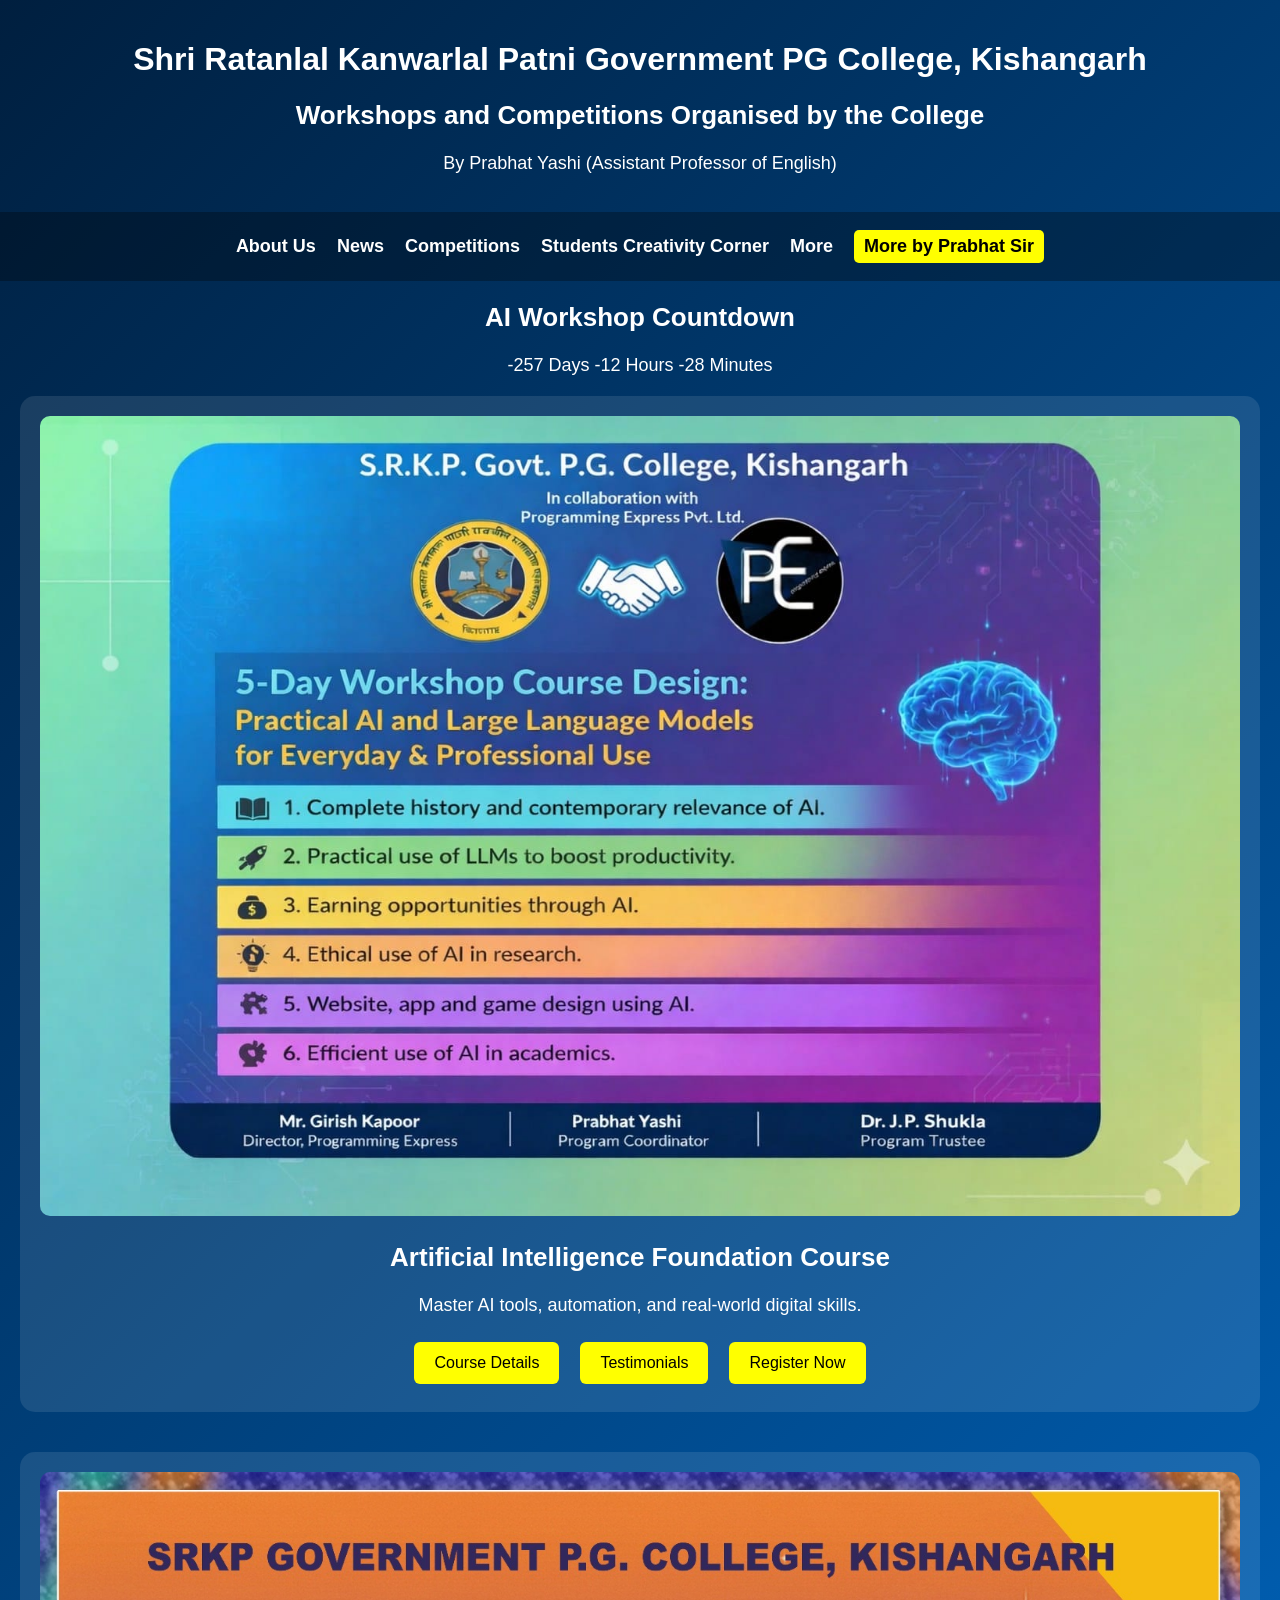
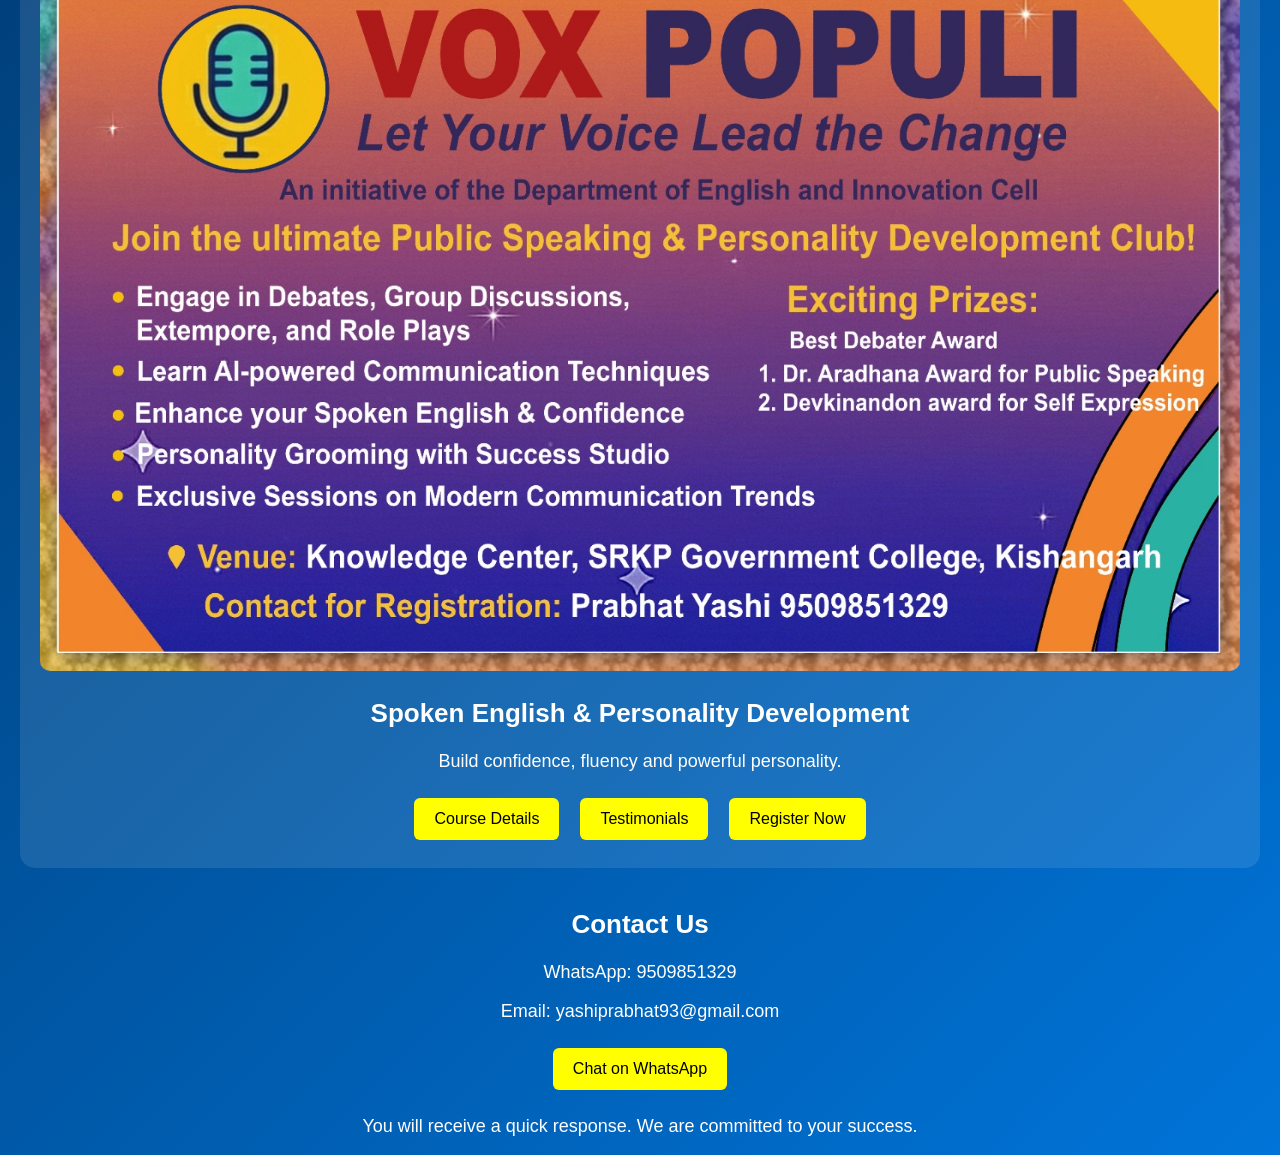
<file: index.html>
<!DOCTYPE html>
<html>
<head>
<meta name="viewport" content="width=device-width, initial-scale=1.0">
<title>SRKPG College</title>
<link rel="stylesheet" href="style.css">
</head>

<body>

<header>
<h1>
<a href="https://hte.rajasthan.gov.in/college/gckishangarh" style="color:white;text-decoration:none;">
Shri Ratanlal Kanwarlal Patni Government PG College, Kishangarh
</a>
</h1>
<h2>Workshops and Competitions Organised by the College</h2>
<p>By Prabhat Yashi (Assistant Professor of English)</p>
</header>

<nav>
<a href="about.html">About Us</a>
<a href="news.html">News</a>
<a href="competitions.html">Competitions</a>
<a href="creativity.html">Students Creativity Corner</a>
<a href="more.html">More</a>
<a class="special" href="https://www.prabhatyashi.com">More by Prabhat Sir</a>
</nav>

<h2>AI Workshop Countdown</h2>
<div id="countdown"></div>

<div class="workshops">

<div class="card">
<img src="aiworkshop.png" class="banner">
<h2>Artificial Intelligence Foundation Course</h2>
<p>Master AI tools, automation, and real-world digital skills.</p>

<a href="ai-details.html"><button>Course Details</button></a>
<a href="ai-testimonials.html"><button>Testimonials</button></a>
<a href="https://docs.google.com/forms/d/e/1FAIpQLSesxwZz1s1D039zZBL0gFqqdkjTCdC3IlqLiAAXVKj15O2bJw/viewform?usp=header"><button>Register Now</button></a>
</div>

<div class="card">
<img src="seworkshop.png" class="banner">
<h2>Spoken English & Personality Development</h2>
<p>Build confidence, fluency and powerful personality.</p>

<a href="spoken-details.html"><button>Course Details</button></a>
<a href="spoken-testimonials.html"><button>Testimonials</button></a>
<a href="https://docs.google.com/forms/d/e/1FAIpQLSfXLbCnHAYKrRwozDdaK4bzW_go8gjlKFQhyS6yaJ952_eTyg/viewform?usp=publish-editor"><button>Register Now</button></a>
</div>

</div>

<h2>Contact Us</h2>
<p>WhatsApp: 9509851329</p>
<p>Email: yashiprabhat93@gmail.com</p>

<a href="https://wa.me/919509851329">
<button>Chat on WhatsApp</button>
</a>

<p>You will receive a quick response. We are committed to your success.</p>

<script src="script.js"></script>

</body>
</html>
</file>
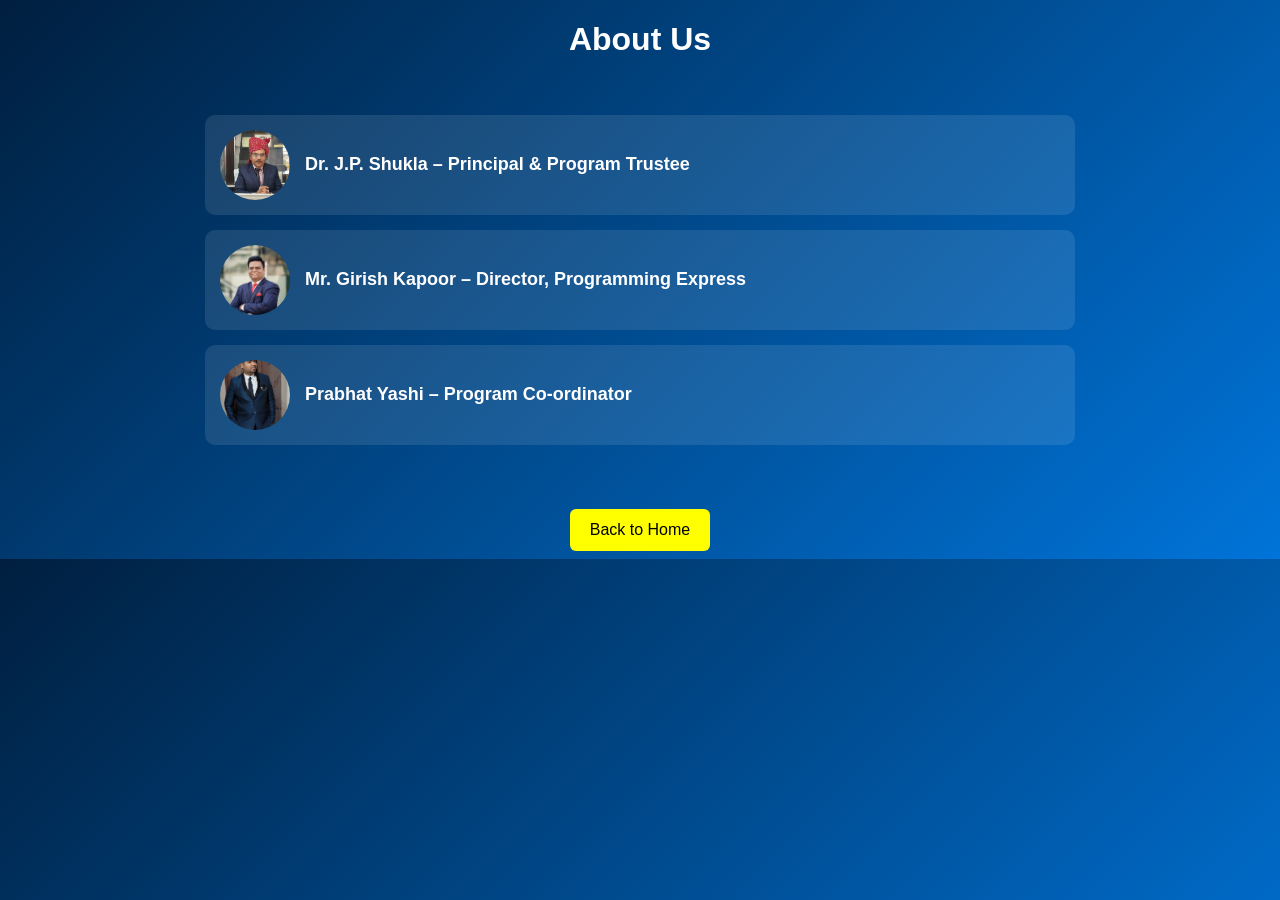
<file: about.html>
<!DOCTYPE html>
<html>
<head>
<meta name="viewport" content="width=device-width, initial-scale=1.0">
<title>About Us</title>
<link rel="stylesheet" href="style.css">
</head>

<body>

<h1>About Us</h1>

<div class="about-container">

<!-- Dr. J.P. Shukla -->
<div class="about-row">
<a href="jpshukla.html" class="about-link">
<img src="srkpjpshukla.png" class="about-img">
<span class="about-name">Dr. J.P. Shukla – Principal & Program Trustee</span>
</a>
</div>

<!-- Girish Kapoor -->
<div class="about-row">
<a href="girish.html" class="about-link">
<img src="srkpgirish.png" class="about-img">
<span class="about-name">Mr. Girish Kapoor – Director, Programming Express</span>
</a>
</div>

<!-- Prabhat Yashi -->
<div class="about-row">
<a href="prabhat.html" class="about-link">
<img src="srkpprabhat.png" class="about-img">
<span class="about-name">Prabhat Yashi – Program Co-ordinator</span>
</a>
</div>

</div>

<br>

<a href="index.html">
<button>Back to Home</button>
</a>

</body>
</html>
</file>
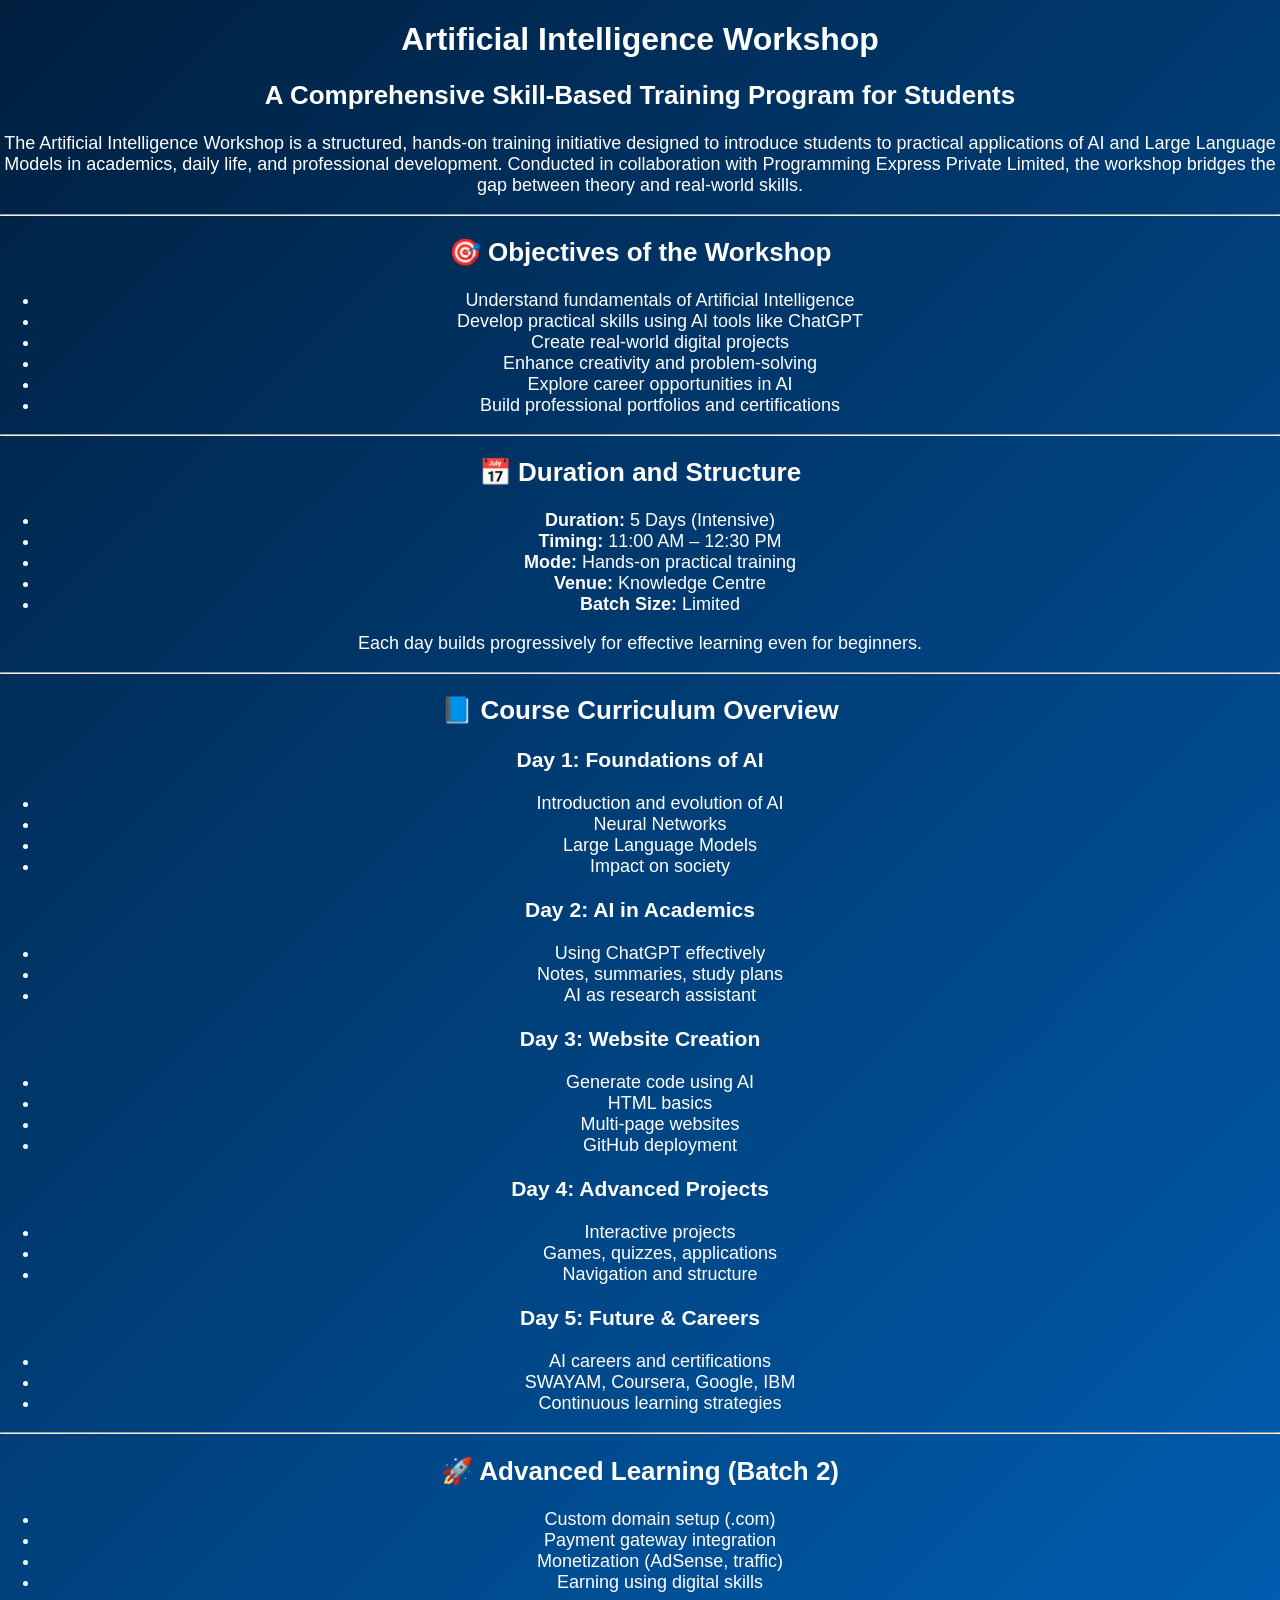
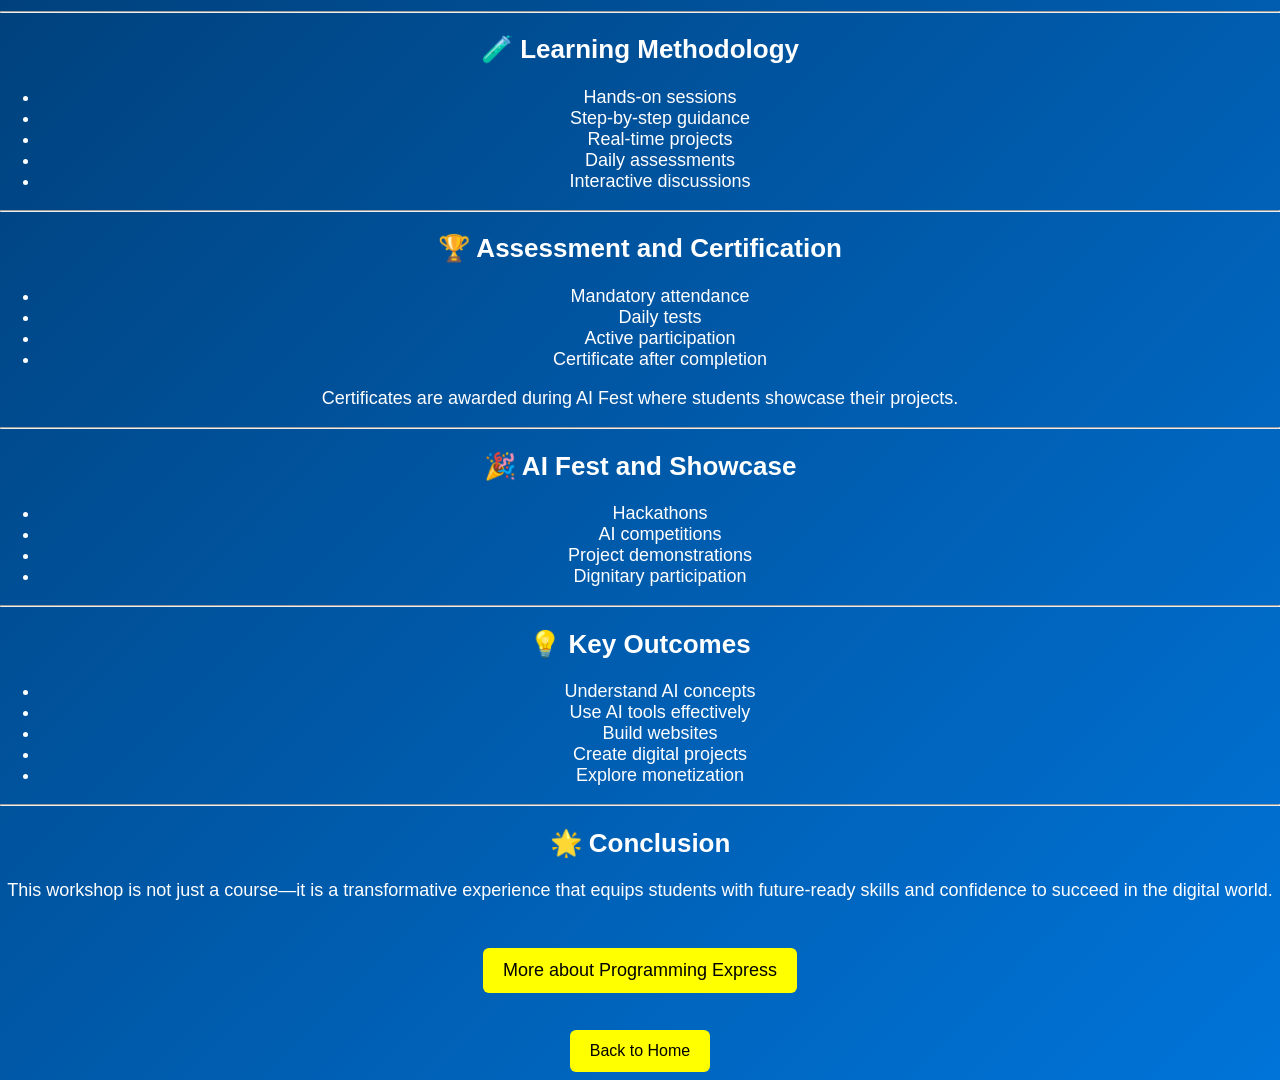
<file: ai-details.html>
<!DOCTYPE html>
<html>
<head>
<meta name="viewport" content="width=device-width, initial-scale=1.0">
<title>AI Workshop Details</title>
<link rel="stylesheet" href="style.css">
</head>

<body>

<h1>Artificial Intelligence Workshop</h1>
<h2>A Comprehensive Skill-Based Training Program for Students</h2>

<div class="content">

<p>
The Artificial Intelligence Workshop is a structured, hands-on training initiative designed to introduce students to practical applications of AI and Large Language Models in academics, daily life, and professional development. Conducted in collaboration with Programming Express Private Limited, the workshop bridges the gap between theory and real-world skills.
</p>

<hr>

<h2>🎯 Objectives of the Workshop</h2>

<ul>
<li>Understand fundamentals of Artificial Intelligence</li>
<li>Develop practical skills using AI tools like ChatGPT</li>
<li>Create real-world digital projects</li>
<li>Enhance creativity and problem-solving</li>
<li>Explore career opportunities in AI</li>
<li>Build professional portfolios and certifications</li>
</ul>

<hr>

<h2>📅 Duration and Structure</h2>

<ul>
<li><b>Duration:</b> 5 Days (Intensive)</li>
<li><b>Timing:</b> 11:00 AM – 12:30 PM</li>
<li><b>Mode:</b> Hands-on practical training</li>
<li><b>Venue:</b> Knowledge Centre</li>
<li><b>Batch Size:</b> Limited</li>
</ul>

<p>
Each day builds progressively for effective learning even for beginners.
</p>

<hr>

<h2>📘 Course Curriculum Overview</h2>

<h3>Day 1: Foundations of AI</h3>
<ul>
<li>Introduction and evolution of AI</li>
<li>Neural Networks</li>
<li>Large Language Models</li>
<li>Impact on society</li>
</ul>

<h3>Day 2: AI in Academics</h3>
<ul>
<li>Using ChatGPT effectively</li>
<li>Notes, summaries, study plans</li>
<li>AI as research assistant</li>
</ul>

<h3>Day 3: Website Creation</h3>
<ul>
<li>Generate code using AI</li>
<li>HTML basics</li>
<li>Multi-page websites</li>
<li>GitHub deployment</li>
</ul>

<h3>Day 4: Advanced Projects</h3>
<ul>
<li>Interactive projects</li>
<li>Games, quizzes, applications</li>
<li>Navigation and structure</li>
</ul>

<h3>Day 5: Future & Careers</h3>
<ul>
<li>AI careers and certifications</li>
<li>SWAYAM, Coursera, Google, IBM</li>
<li>Continuous learning strategies</li>
</ul>

<hr>

<h2>🚀 Advanced Learning (Batch 2)</h2>

<ul>
<li>Custom domain setup (.com)</li>
<li>Payment gateway integration</li>
<li>Monetization (AdSense, traffic)</li>
<li>Earning using digital skills</li>
</ul>

<hr>

<h2>🧪 Learning Methodology</h2>

<ul>
<li>Hands-on sessions</li>
<li>Step-by-step guidance</li>
<li>Real-time projects</li>
<li>Daily assessments</li>
<li>Interactive discussions</li>
</ul>

<hr>

<h2>🏆 Assessment and Certification</h2>

<ul>
<li>Mandatory attendance</li>
<li>Daily tests</li>
<li>Active participation</li>
<li>Certificate after completion</li>
</ul>

<p>
Certificates are awarded during AI Fest where students showcase their projects.
</p>

<hr>

<h2>🎉 AI Fest and Showcase</h2>

<ul>
<li>Hackathons</li>
<li>AI competitions</li>
<li>Project demonstrations</li>
<li>Dignitary participation</li>
</ul>

<hr>

<h2>💡 Key Outcomes</h2>

<ul>
<li>Understand AI concepts</li>
<li>Use AI tools effectively</li>
<li>Build websites</li>
<li>Create digital projects</li>
<li>Explore monetization</li>
</ul>

<hr>

<h2>🌟 Conclusion</h2>

<p>
This workshop is not just a course—it is a transformative experience that equips students with future-ready skills and confidence to succeed in the digital world.
</p>

</div>

<br>

<a href="programming-express.html">
<button style="font-size:18px;">More about Programming Express</button>
</a>

<br><br>

<a href="index.html">
<button>Back to Home</button>
</a>

</body>
</html>
</file>
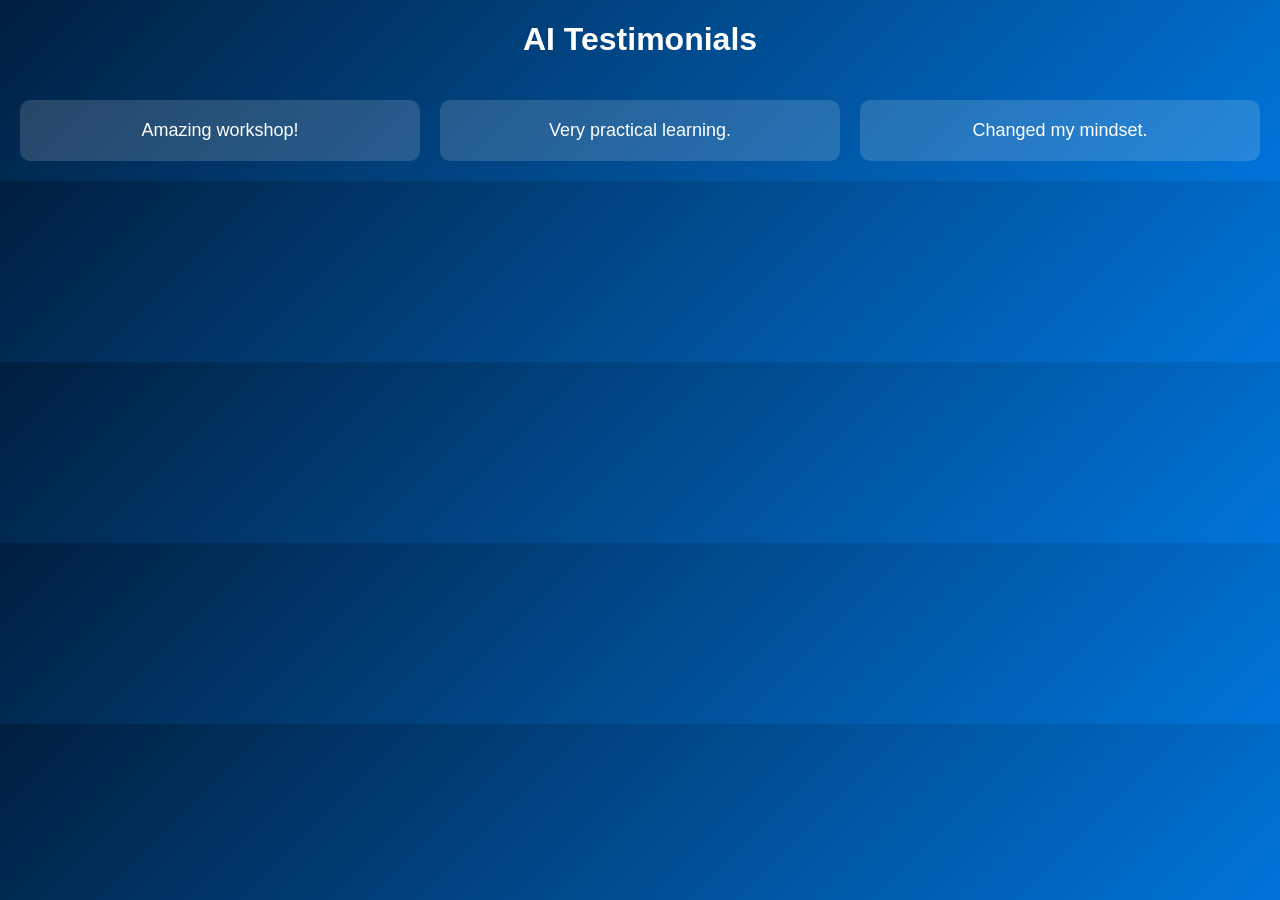
<file: ai-testimonials.html>
<!DOCTYPE html>
<html>
<head><link rel="stylesheet" href="style.css"></head>
<body>

<h1>AI Testimonials</h1>

<div class="testimonial-container">
<div class="testimonial-card">Amazing workshop!</div>
<div class="testimonial-card">Very practical learning.</div>
<div class="testimonial-card">Changed my mindset.</div>
</div>

</body>
</html>
</file>
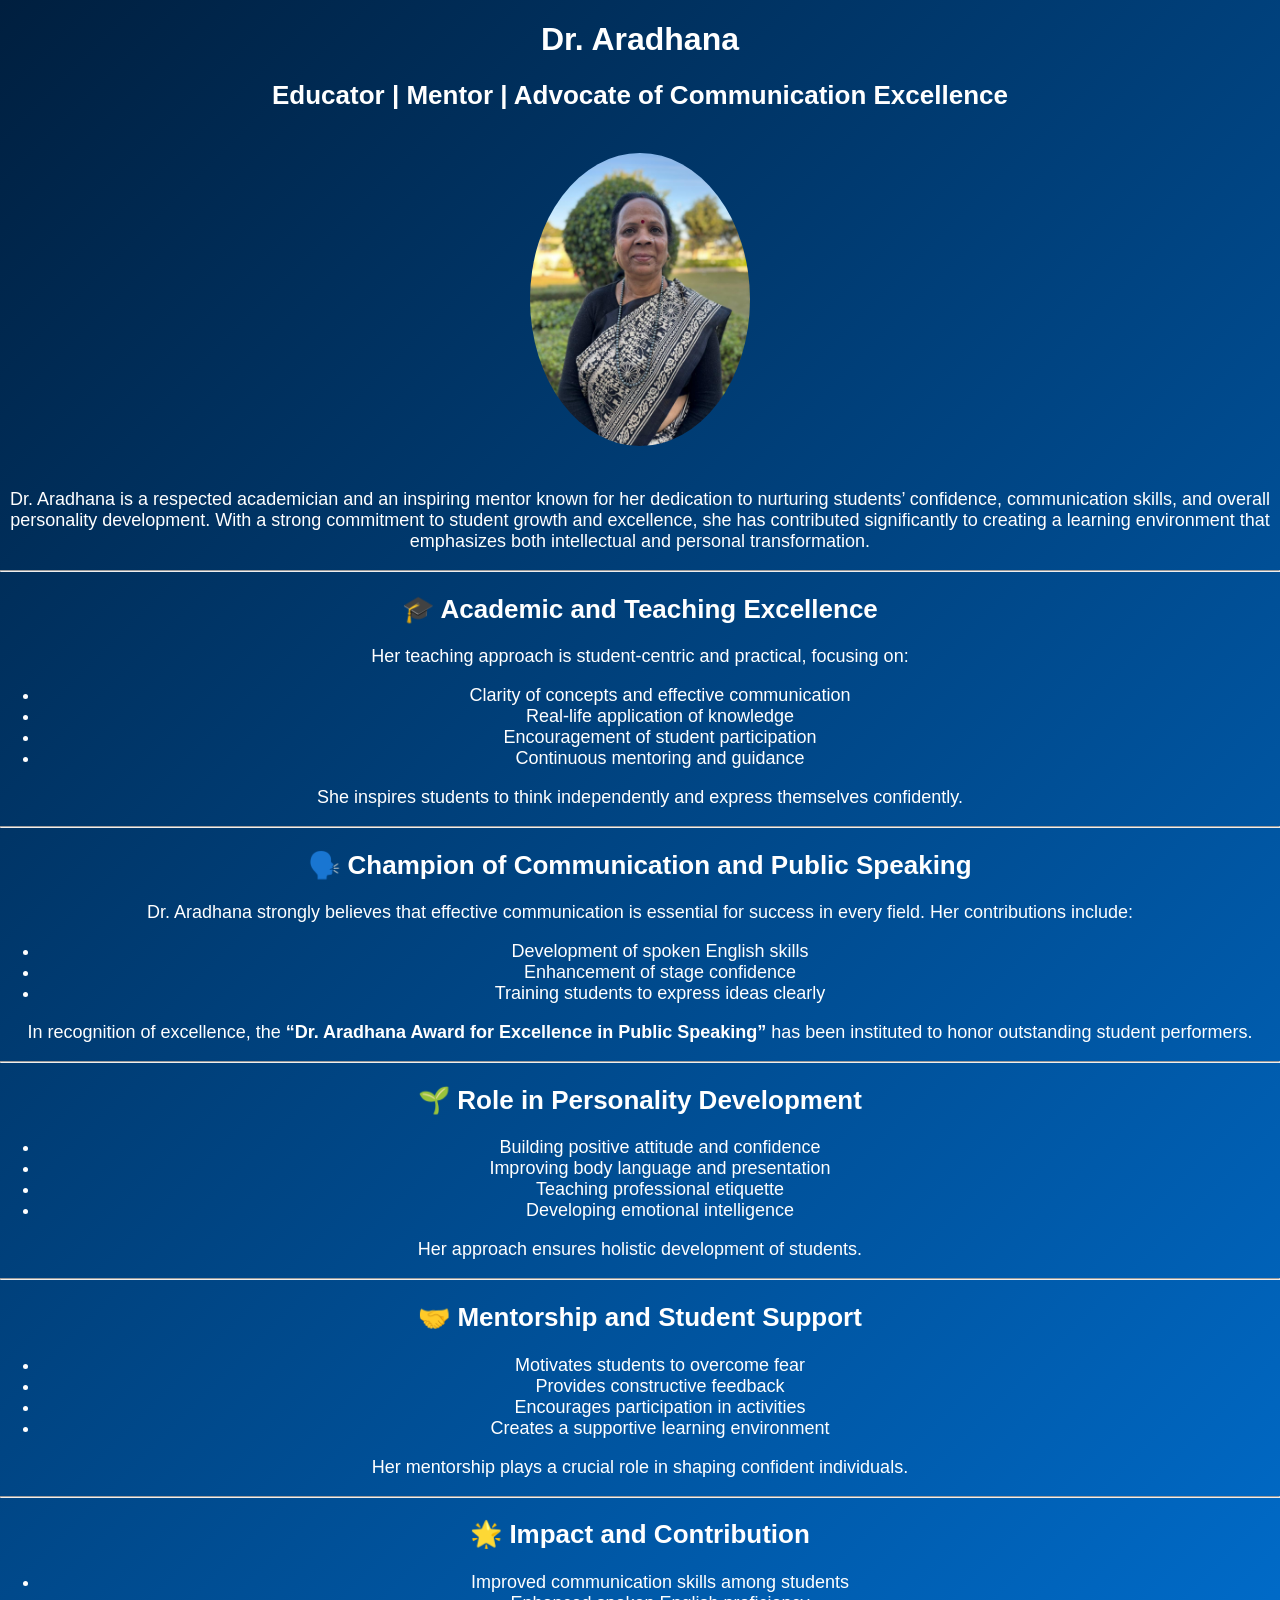
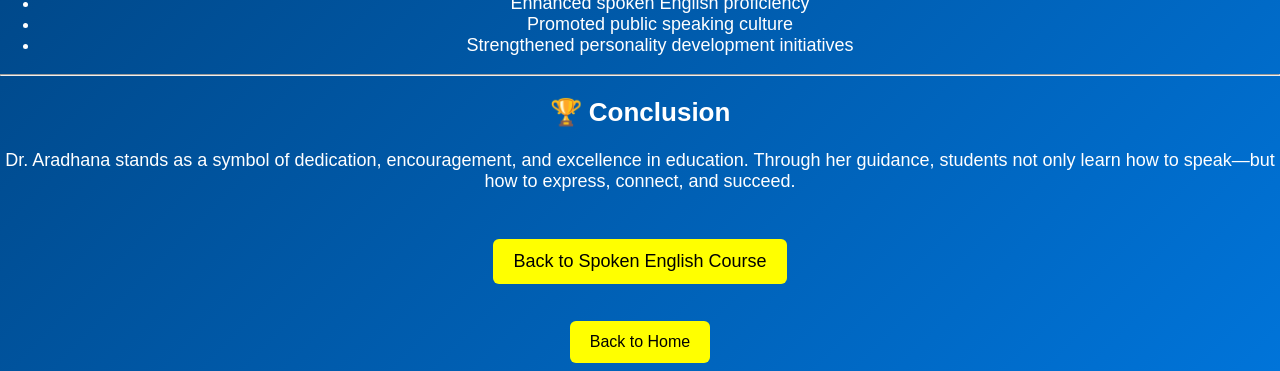
<file: aradhana.html>
<!DOCTYPE html>
<html>
<head>
<meta name="viewport" content="width=device-width, initial-scale=1.0">
<title>Dr. Aradhana</title>
<link rel="stylesheet" href="style.css">
</head>

<body>

<h1>Dr. Aradhana</h1>
<h2>Educator | Mentor | Advocate of Communication Excellence</h2>

<img src="srkparadhana.png" class="profile">

<div class="content">

<p>
Dr. Aradhana is a respected academician and an inspiring mentor known for her dedication to nurturing students’ confidence, communication skills, and overall personality development. With a strong commitment to student growth and excellence, she has contributed significantly to creating a learning environment that emphasizes both intellectual and personal transformation.
</p>

<hr>

<h2>🎓 Academic and Teaching Excellence</h2>

<p>Her teaching approach is student-centric and practical, focusing on:</p>

<ul>
<li>Clarity of concepts and effective communication</li>
<li>Real-life application of knowledge</li>
<li>Encouragement of student participation</li>
<li>Continuous mentoring and guidance</li>
</ul>

<p>
She inspires students to think independently and express themselves confidently.
</p>

<hr>

<h2>🗣️ Champion of Communication and Public Speaking</h2>

<p>
Dr. Aradhana strongly believes that effective communication is essential for success in every field. Her contributions include:
</p>

<ul>
<li>Development of spoken English skills</li>
<li>Enhancement of stage confidence</li>
<li>Training students to express ideas clearly</li>
</ul>

<p>
In recognition of excellence, the <b>“Dr. Aradhana Award for Excellence in Public Speaking”</b> has been instituted to honor outstanding student performers.
</p>

<hr>

<h2>🌱 Role in Personality Development</h2>

<ul>
<li>Building positive attitude and confidence</li>
<li>Improving body language and presentation</li>
<li>Teaching professional etiquette</li>
<li>Developing emotional intelligence</li>
</ul>

<p>
Her approach ensures holistic development of students.
</p>

<hr>

<h2>🤝 Mentorship and Student Support</h2>

<ul>
<li>Motivates students to overcome fear</li>
<li>Provides constructive feedback</li>
<li>Encourages participation in activities</li>
<li>Creates a supportive learning environment</li>
</ul>

<p>
Her mentorship plays a crucial role in shaping confident individuals.
</p>

<hr>

<h2>🌟 Impact and Contribution</h2>

<ul>
<li>Improved communication skills among students</li>
<li>Enhanced spoken English proficiency</li>
<li>Promoted public speaking culture</li>
<li>Strengthened personality development initiatives</li>
</ul>

<hr>

<h2>🏆 Conclusion</h2>

<p>
Dr. Aradhana stands as a symbol of dedication, encouragement, and excellence in education. Through her guidance, students not only learn how to speak—but how to express, connect, and succeed.
</p>

</div>

<br>

<a href="spoken-details.html">
<button style="font-size:18px;">Back to Spoken English Course</button>
</a>

<br><br>

<a href="index.html">
<button>Back to Home</button>
</a>

</body>
</html>
</file>
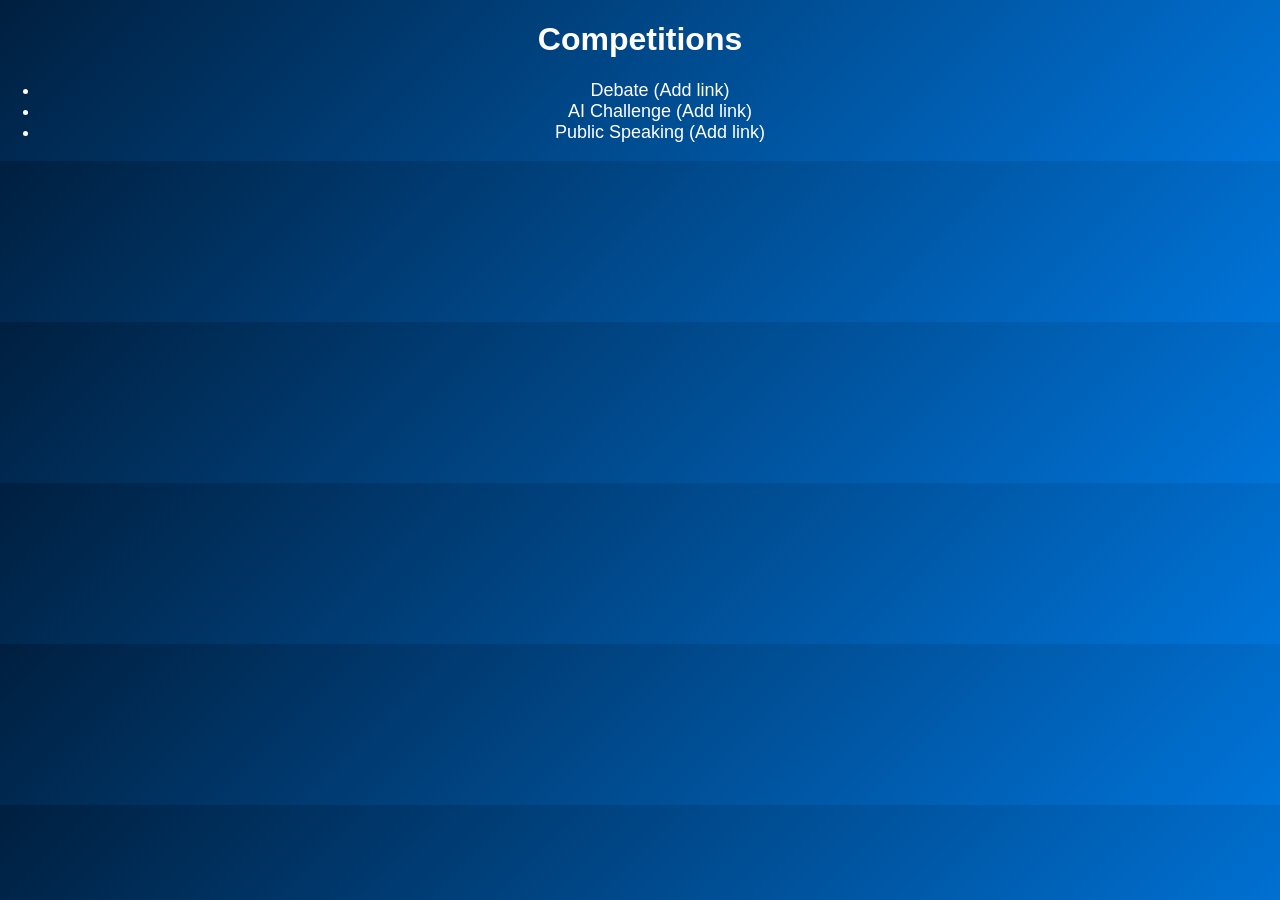
<file: competitions.html>
<!DOCTYPE html>
<html>
<head><link rel="stylesheet" href="style.css"></head>
<body>

<h1>Competitions</h1>

<ul>
<li>Debate (Add link)</li>
<li>AI Challenge (Add link)</li>
<li>Public Speaking (Add link)</li>
</ul>

</body>
</html>
</file>
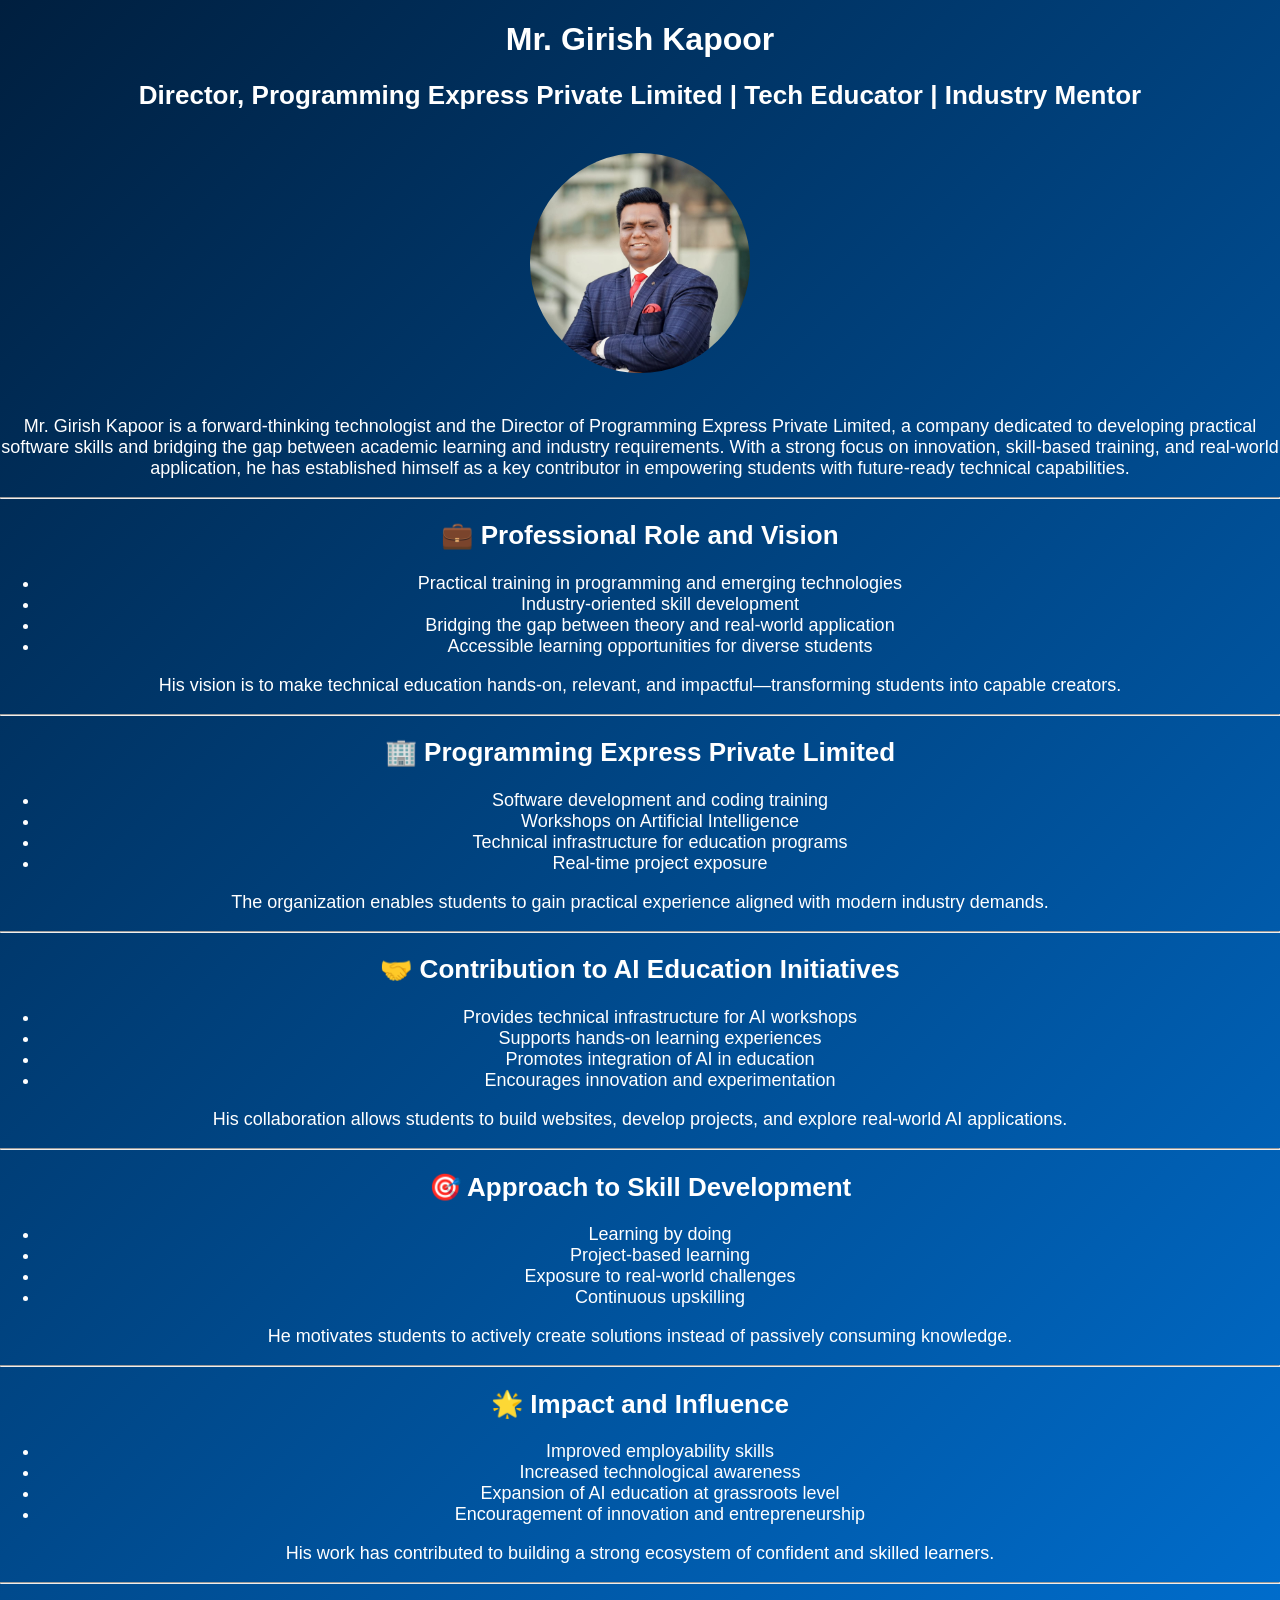
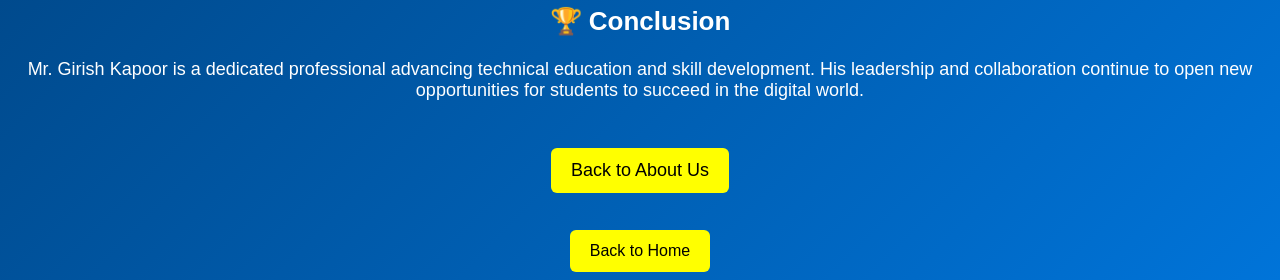
<file: girish.html>
<!DOCTYPE html>
<html>
<head>
<meta name="viewport" content="width=device-width, initial-scale=1.0">
<title>Mr. Girish Kapoor</title>
<link rel="stylesheet" href="style.css">
</head>

<body>

<h1>Mr. Girish Kapoor</h1>
<h2>Director, Programming Express Private Limited | Tech Educator | Industry Mentor</h2>

<img src="srkpgirish.png" class="profile">

<div class="content">

<p>
Mr. Girish Kapoor is a forward-thinking technologist and the Director of Programming Express Private Limited, a company dedicated to developing practical software skills and bridging the gap between academic learning and industry requirements. With a strong focus on innovation, skill-based training, and real-world application, he has established himself as a key contributor in empowering students with future-ready technical capabilities.
</p>

<hr>

<h2>💼 Professional Role and Vision</h2>

<ul>
<li>Practical training in programming and emerging technologies</li>
<li>Industry-oriented skill development</li>
<li>Bridging the gap between theory and real-world application</li>
<li>Accessible learning opportunities for diverse students</li>
</ul>

<p>
His vision is to make technical education hands-on, relevant, and impactful—transforming students into capable creators.
</p>

<hr>

<h2>🏢 Programming Express Private Limited</h2>

<ul>
<li>Software development and coding training</li>
<li>Workshops on Artificial Intelligence</li>
<li>Technical infrastructure for education programs</li>
<li>Real-time project exposure</li>
</ul>

<p>
The organization enables students to gain practical experience aligned with modern industry demands.
</p>

<hr>

<h2>🤝 Contribution to AI Education Initiatives</h2>

<ul>
<li>Provides technical infrastructure for AI workshops</li>
<li>Supports hands-on learning experiences</li>
<li>Promotes integration of AI in education</li>
<li>Encourages innovation and experimentation</li>
</ul>

<p>
His collaboration allows students to build websites, develop projects, and explore real-world AI applications.
</p>

<hr>

<h2>🎯 Approach to Skill Development</h2>

<ul>
<li>Learning by doing</li>
<li>Project-based learning</li>
<li>Exposure to real-world challenges</li>
<li>Continuous upskilling</li>
</ul>

<p>
He motivates students to actively create solutions instead of passively consuming knowledge.
</p>

<hr>

<h2>🌟 Impact and Influence</h2>

<ul>
<li>Improved employability skills</li>
<li>Increased technological awareness</li>
<li>Expansion of AI education at grassroots level</li>
<li>Encouragement of innovation and entrepreneurship</li>
</ul>

<p>
His work has contributed to building a strong ecosystem of confident and skilled learners.
</p>

<hr>

<h2>🏆 Conclusion</h2>

<p>
Mr. Girish Kapoor is a dedicated professional advancing technical education and skill development. His leadership and collaboration continue to open new opportunities for students to succeed in the digital world.
</p>

</div>

<br>

<a href="about.html">
<button style="font-size:18px;">Back to About Us</button>
</a>

<br><br>

<a href="index.html">
<button>Back to Home</button>
</a>

</body>
</html>
</file>
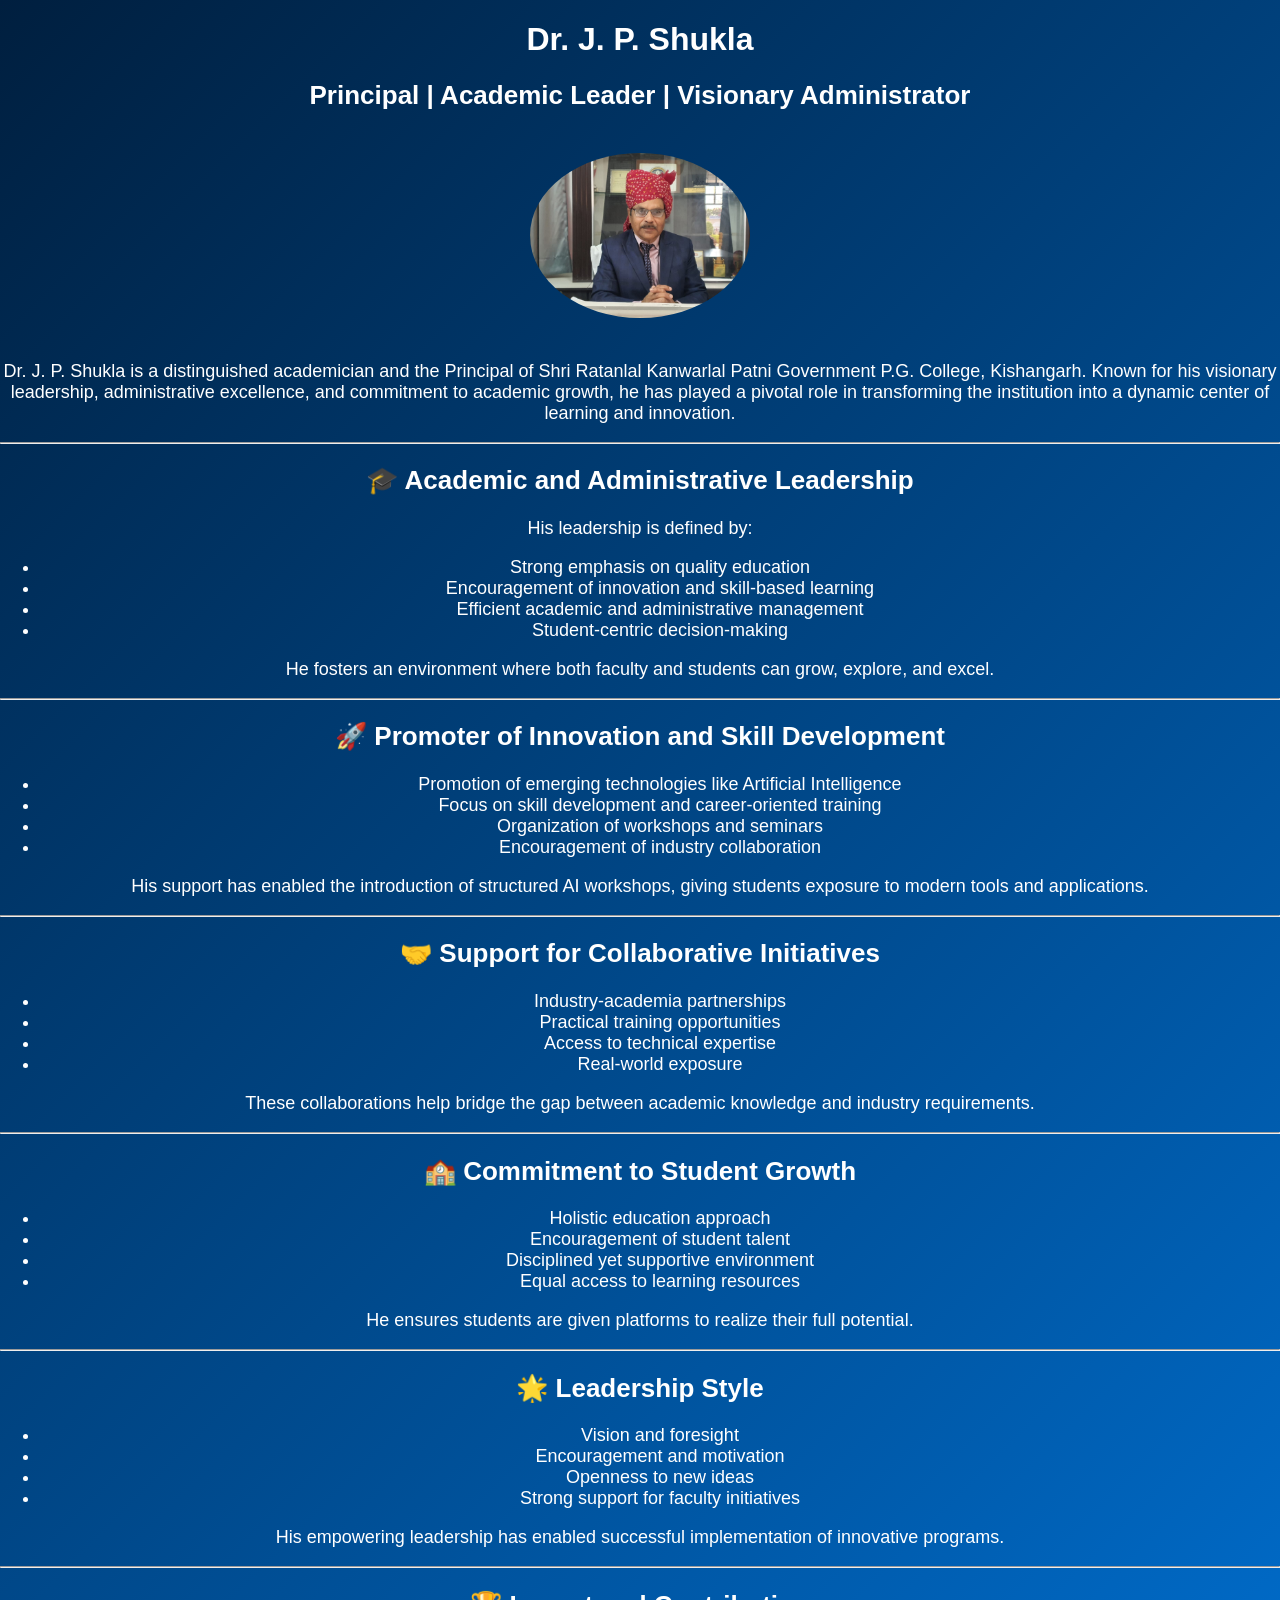
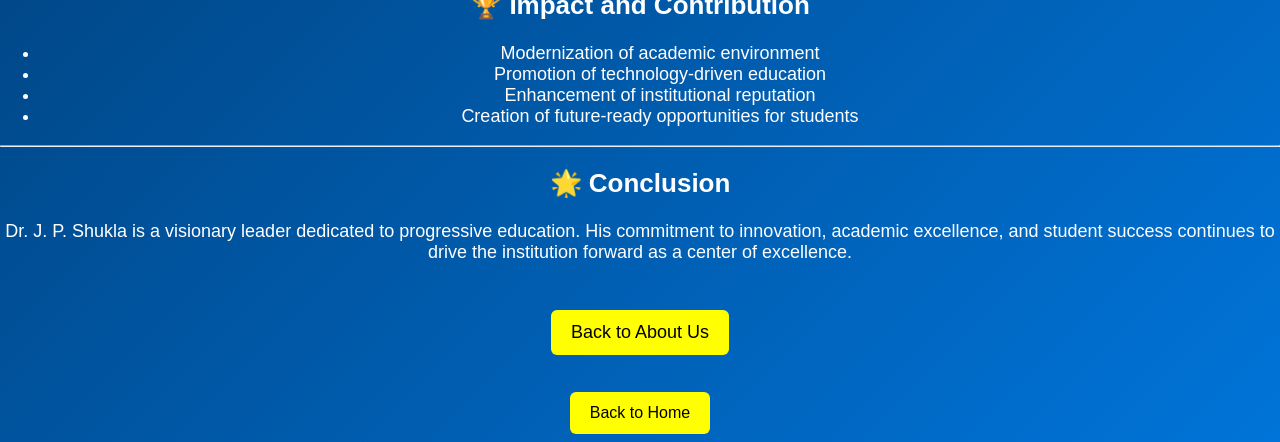
<file: jpshukla.html>
<!DOCTYPE html>
<html>
<head>
<meta name="viewport" content="width=device-width, initial-scale=1.0">
<title>Dr. J. P. Shukla</title>
<link rel="stylesheet" href="style.css">
</head>

<body>

<h1>Dr. J. P. Shukla</h1>
<h2>Principal | Academic Leader | Visionary Administrator</h2>

<img src="srkpjpshukla.png" class="profile">

<div class="content">

<p>
Dr. J. P. Shukla is a distinguished academician and the Principal of Shri Ratanlal Kanwarlal Patni Government P.G. College, Kishangarh. Known for his visionary leadership, administrative excellence, and commitment to academic growth, he has played a pivotal role in transforming the institution into a dynamic center of learning and innovation.
</p>

<hr>

<h2>🎓 Academic and Administrative Leadership</h2>

<p>His leadership is defined by:</p>

<ul>
<li>Strong emphasis on quality education</li>
<li>Encouragement of innovation and skill-based learning</li>
<li>Efficient academic and administrative management</li>
<li>Student-centric decision-making</li>
</ul>

<p>
He fosters an environment where both faculty and students can grow, explore, and excel.
</p>

<hr>

<h2>🚀 Promoter of Innovation and Skill Development</h2>

<ul>
<li>Promotion of emerging technologies like Artificial Intelligence</li>
<li>Focus on skill development and career-oriented training</li>
<li>Organization of workshops and seminars</li>
<li>Encouragement of industry collaboration</li>
</ul>

<p>
His support has enabled the introduction of structured AI workshops, giving students exposure to modern tools and applications.
</p>

<hr>

<h2>🤝 Support for Collaborative Initiatives</h2>

<ul>
<li>Industry-academia partnerships</li>
<li>Practical training opportunities</li>
<li>Access to technical expertise</li>
<li>Real-world exposure</li>
</ul>

<p>
These collaborations help bridge the gap between academic knowledge and industry requirements.
</p>

<hr>

<h2>🏫 Commitment to Student Growth</h2>

<ul>
<li>Holistic education approach</li>
<li>Encouragement of student talent</li>
<li>Disciplined yet supportive environment</li>
<li>Equal access to learning resources</li>
</ul>

<p>
He ensures students are given platforms to realize their full potential.
</p>

<hr>

<h2>🌟 Leadership Style</h2>

<ul>
<li>Vision and foresight</li>
<li>Encouragement and motivation</li>
<li>Openness to new ideas</li>
<li>Strong support for faculty initiatives</li>
</ul>

<p>
His empowering leadership has enabled successful implementation of innovative programs.
</p>

<hr>

<h2>🏆 Impact and Contribution</h2>

<ul>
<li>Modernization of academic environment</li>
<li>Promotion of technology-driven education</li>
<li>Enhancement of institutional reputation</li>
<li>Creation of future-ready opportunities for students</li>
</ul>

<hr>

<h2>🌟 Conclusion</h2>

<p>
Dr. J. P. Shukla is a visionary leader dedicated to progressive education. His commitment to innovation, academic excellence, and student success continues to drive the institution forward as a center of excellence.
</p>

</div>

<br>

<a href="about.html">
<button style="font-size:18px;">Back to About Us</button>
</a>

<br><br>

<a href="index.html">
<button>Back to Home</button>
</a>

</body>
</html>
</file>
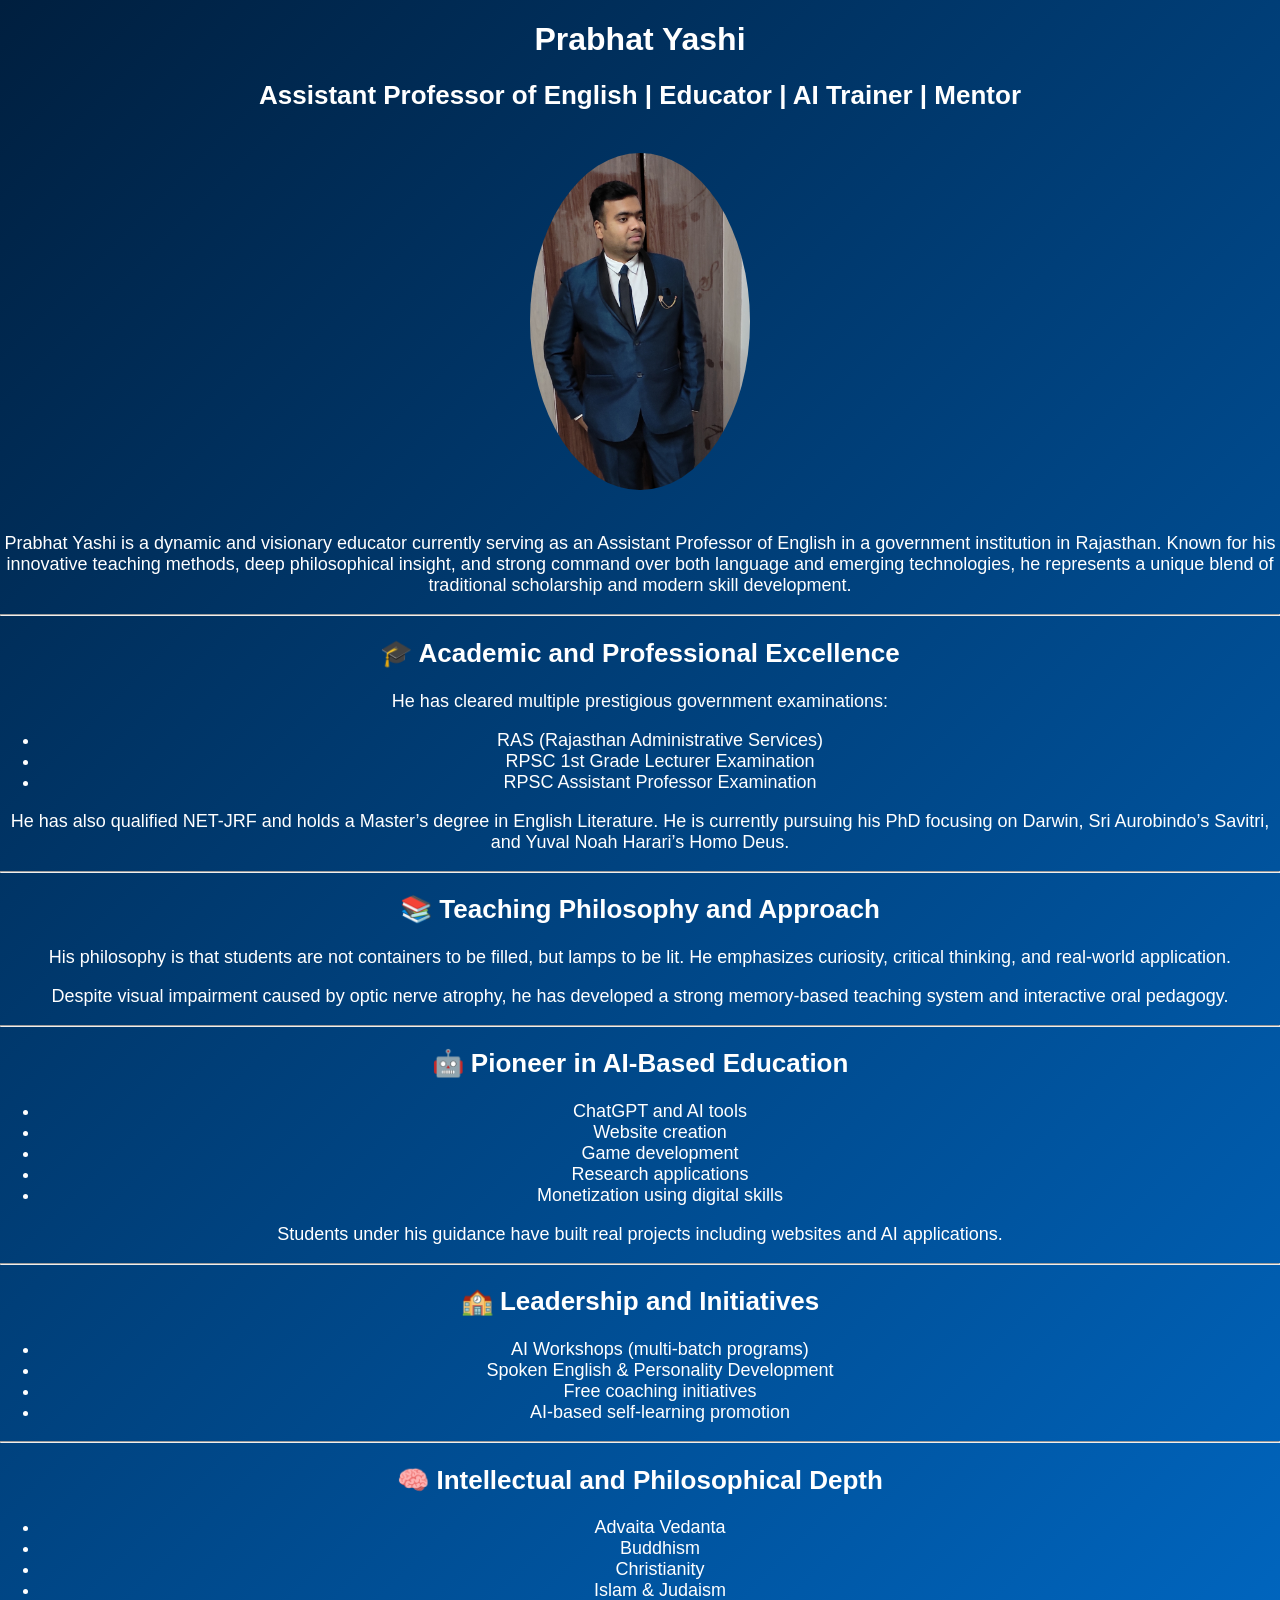
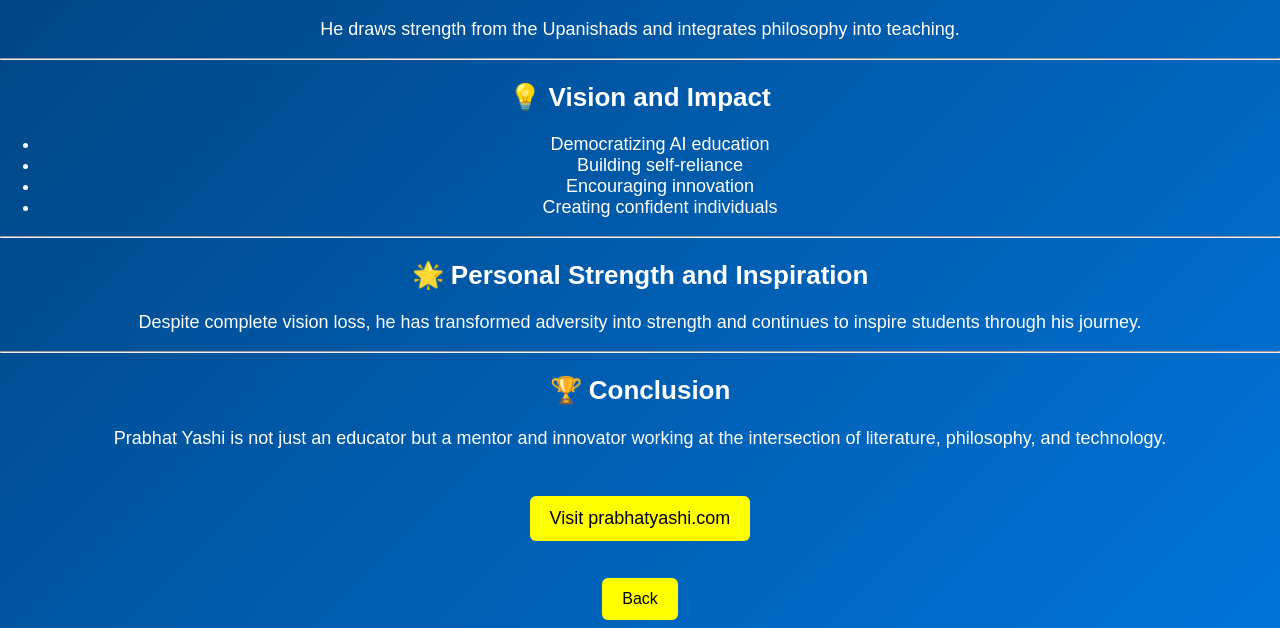
<file: prabhat.html>
<!DOCTYPE html>
<html>
<head>
<meta name="viewport" content="width=device-width, initial-scale=1.0">
<title>Prabhat Yashi</title>
<link rel="stylesheet" href="style.css">
</head>

<body>

<h1>Prabhat Yashi</h1>
<h2>Assistant Professor of English | Educator | AI Trainer | Mentor</h2>

<img src="srkpprabhat.png" class="profile">

<div class="content">

<p>
Prabhat Yashi is a dynamic and visionary educator currently serving as an Assistant Professor of English in a government institution in Rajasthan. Known for his innovative teaching methods, deep philosophical insight, and strong command over both language and emerging technologies, he represents a unique blend of traditional scholarship and modern skill development.
</p>

<hr>

<h2>🎓 Academic and Professional Excellence</h2>

<p>He has cleared multiple prestigious government examinations:</p>

<ul>
<li>RAS (Rajasthan Administrative Services)</li>
<li>RPSC 1st Grade Lecturer Examination</li>
<li>RPSC Assistant Professor Examination</li>
</ul>

<p>
He has also qualified NET-JRF and holds a Master’s degree in English Literature. He is currently pursuing his PhD focusing on Darwin, Sri Aurobindo’s Savitri, and Yuval Noah Harari’s Homo Deus.
</p>

<hr>

<h2>📚 Teaching Philosophy and Approach</h2>

<p>
His philosophy is that students are not containers to be filled, but lamps to be lit. He emphasizes curiosity, critical thinking, and real-world application.
</p>

<p>
Despite visual impairment caused by optic nerve atrophy, he has developed a strong memory-based teaching system and interactive oral pedagogy.
</p>

<hr>

<h2>🤖 Pioneer in AI-Based Education</h2>

<ul>
<li>ChatGPT and AI tools</li>
<li>Website creation</li>
<li>Game development</li>
<li>Research applications</li>
<li>Monetization using digital skills</li>
</ul>

<p>
Students under his guidance have built real projects including websites and AI applications.
</p>

<hr>

<h2>🏫 Leadership and Initiatives</h2>

<ul>
<li>AI Workshops (multi-batch programs)</li>
<li>Spoken English & Personality Development</li>
<li>Free coaching initiatives</li>
<li>AI-based self-learning promotion</li>
</ul>

<hr>

<h2>🧠 Intellectual and Philosophical Depth</h2>

<ul>
<li>Advaita Vedanta</li>
<li>Buddhism</li>
<li>Christianity</li>
<li>Islam & Judaism</li>
</ul>

<p>
He draws strength from the Upanishads and integrates philosophy into teaching.
</p>

<hr>

<h2>💡 Vision and Impact</h2>

<ul>
<li>Democratizing AI education</li>
<li>Building self-reliance</li>
<li>Encouraging innovation</li>
<li>Creating confident individuals</li>
</ul>

<hr>

<h2>🌟 Personal Strength and Inspiration</h2>

<p>
Despite complete vision loss, he has transformed adversity into strength and continues to inspire students through his journey.
</p>

<hr>

<h2>🏆 Conclusion</h2>

<p>
Prabhat Yashi is not just an educator but a mentor and innovator working at the intersection of literature, philosophy, and technology.
</p>

</div>

<br>

<a href="https://www.prabhatyashi.com">
<button style="font-size:18px;">Visit prabhatyashi.com</button>
</a>

<br><br>

<a href="about.html">
<button>Back</button>
</a>

</body>
</html>
</file>
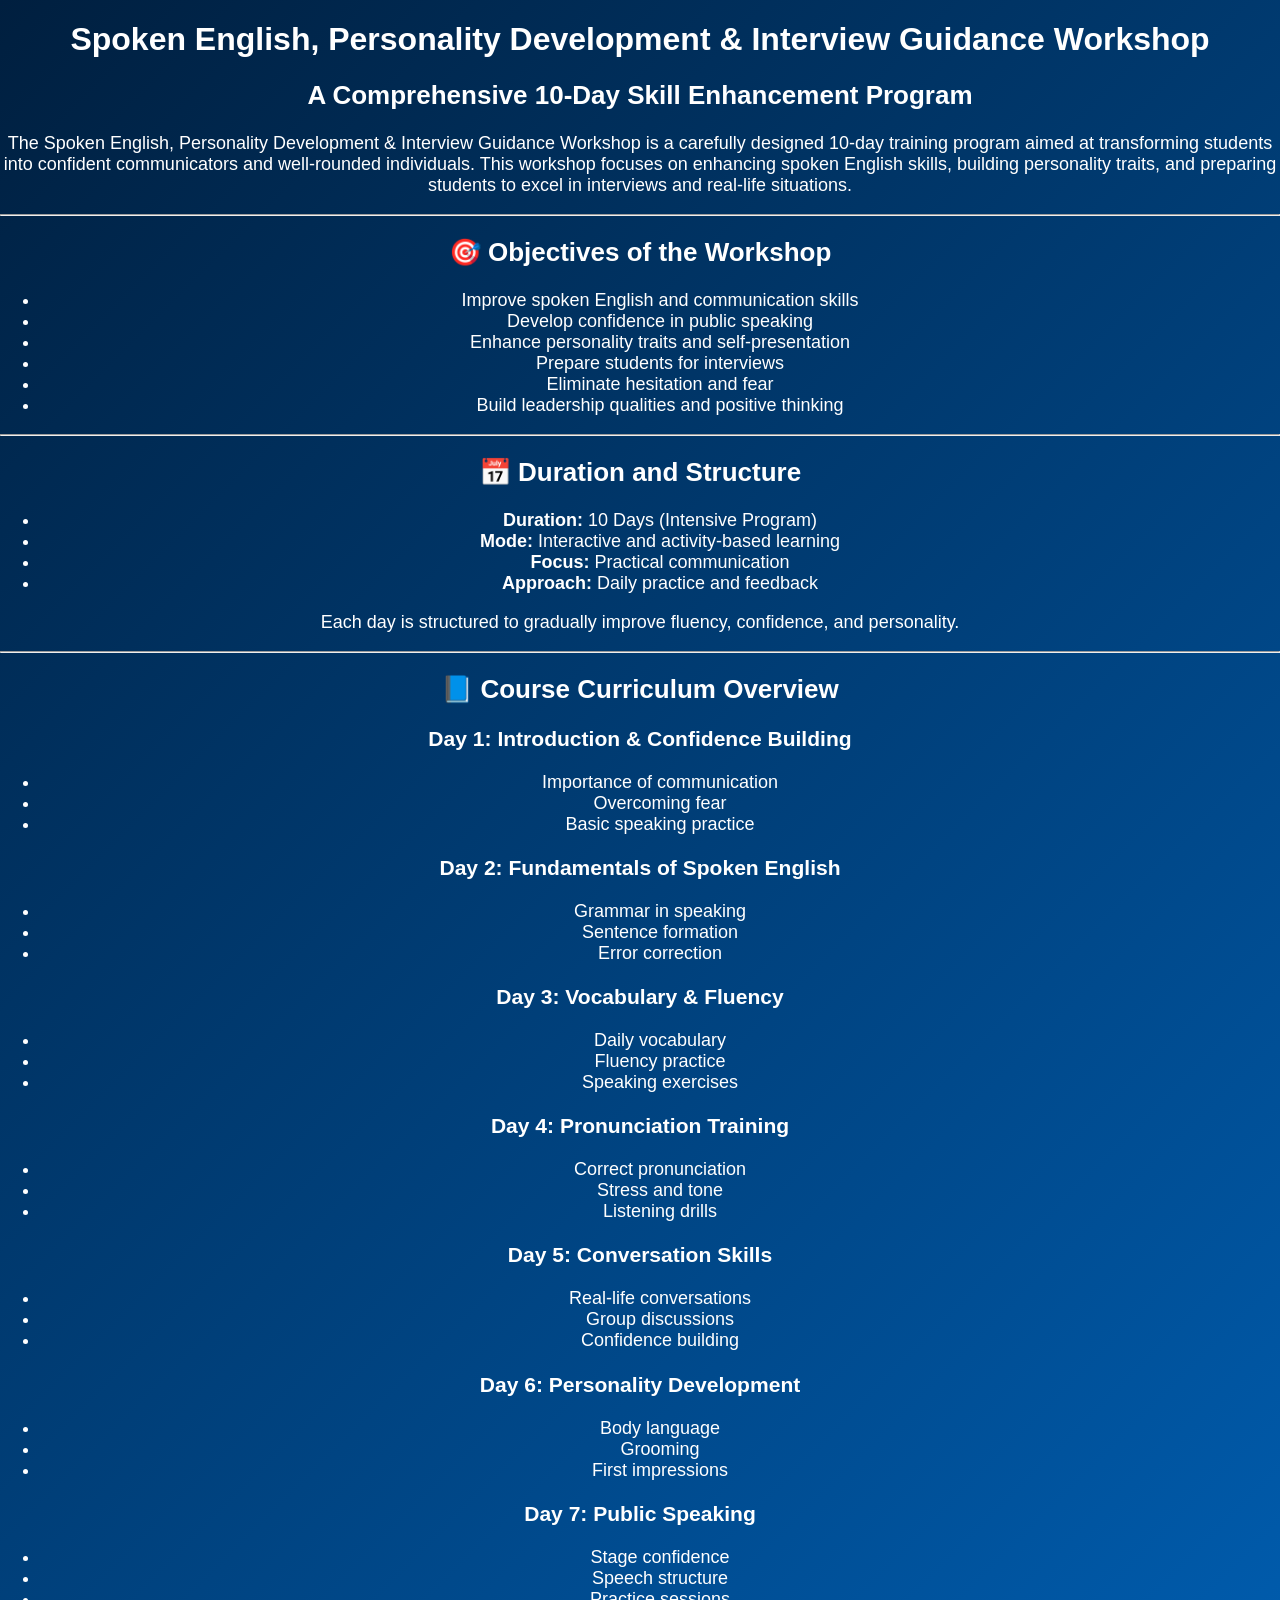
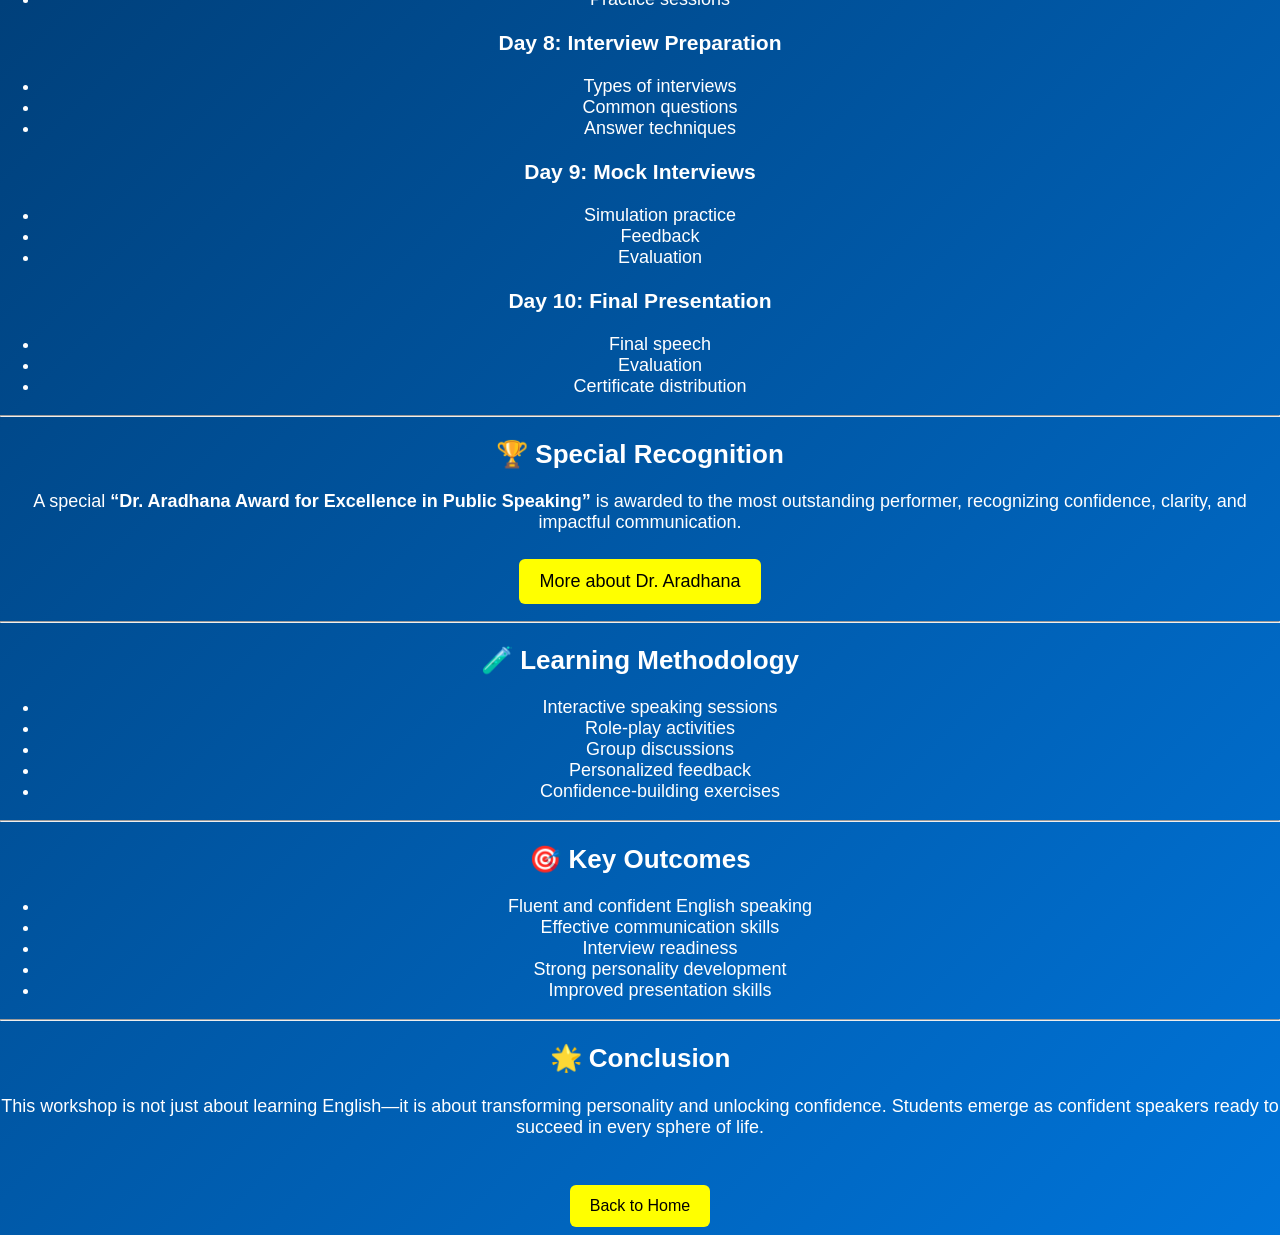
<file: spoken-details.html>
<!DOCTYPE html>
<html>
<head>
<meta name="viewport" content="width=device-width, initial-scale=1.0">
<title>Spoken English Workshop</title>
<link rel="stylesheet" href="style.css">
</head>

<body>

<h1>Spoken English, Personality Development & Interview Guidance Workshop</h1>
<h2>A Comprehensive 10-Day Skill Enhancement Program</h2>

<div class="content">

<p>
The Spoken English, Personality Development & Interview Guidance Workshop is a carefully designed 10-day training program aimed at transforming students into confident communicators and well-rounded individuals. This workshop focuses on enhancing spoken English skills, building personality traits, and preparing students to excel in interviews and real-life situations.
</p>

<hr>

<h2>🎯 Objectives of the Workshop</h2>

<ul>
<li>Improve spoken English and communication skills</li>
<li>Develop confidence in public speaking</li>
<li>Enhance personality traits and self-presentation</li>
<li>Prepare students for interviews</li>
<li>Eliminate hesitation and fear</li>
<li>Build leadership qualities and positive thinking</li>
</ul>

<hr>

<h2>📅 Duration and Structure</h2>

<ul>
<li><b>Duration:</b> 10 Days (Intensive Program)</li>
<li><b>Mode:</b> Interactive and activity-based learning</li>
<li><b>Focus:</b> Practical communication</li>
<li><b>Approach:</b> Daily practice and feedback</li>
</ul>

<p>
Each day is structured to gradually improve fluency, confidence, and personality.
</p>

<hr>

<h2>📘 Course Curriculum Overview</h2>

<h3>Day 1: Introduction & Confidence Building</h3>
<ul>
<li>Importance of communication</li>
<li>Overcoming fear</li>
<li>Basic speaking practice</li>
</ul>

<h3>Day 2: Fundamentals of Spoken English</h3>
<ul>
<li>Grammar in speaking</li>
<li>Sentence formation</li>
<li>Error correction</li>
</ul>

<h3>Day 3: Vocabulary & Fluency</h3>
<ul>
<li>Daily vocabulary</li>
<li>Fluency practice</li>
<li>Speaking exercises</li>
</ul>

<h3>Day 4: Pronunciation Training</h3>
<ul>
<li>Correct pronunciation</li>
<li>Stress and tone</li>
<li>Listening drills</li>
</ul>

<h3>Day 5: Conversation Skills</h3>
<ul>
<li>Real-life conversations</li>
<li>Group discussions</li>
<li>Confidence building</li>
</ul>

<h3>Day 6: Personality Development</h3>
<ul>
<li>Body language</li>
<li>Grooming</li>
<li>First impressions</li>
</ul>

<h3>Day 7: Public Speaking</h3>
<ul>
<li>Stage confidence</li>
<li>Speech structure</li>
<li>Practice sessions</li>
</ul>

<h3>Day 8: Interview Preparation</h3>
<ul>
<li>Types of interviews</li>
<li>Common questions</li>
<li>Answer techniques</li>
</ul>

<h3>Day 9: Mock Interviews</h3>
<ul>
<li>Simulation practice</li>
<li>Feedback</li>
<li>Evaluation</li>
</ul>

<h3>Day 10: Final Presentation</h3>
<ul>
<li>Final speech</li>
<li>Evaluation</li>
<li>Certificate distribution</li>
</ul>

<hr>

<h2>🏆 Special Recognition</h2>

<p>
A special <b>“Dr. Aradhana Award for Excellence in Public Speaking”</b> is awarded to the most outstanding performer, recognizing confidence, clarity, and impactful communication.
</p>

<a href="aradhana.html">
<button style="font-size:18px;">More about Dr. Aradhana</button>
</a>

<hr>

<h2>🧪 Learning Methodology</h2>

<ul>
<li>Interactive speaking sessions</li>
<li>Role-play activities</li>
<li>Group discussions</li>
<li>Personalized feedback</li>
<li>Confidence-building exercises</li>
</ul>

<hr>

<h2>🎯 Key Outcomes</h2>

<ul>
<li>Fluent and confident English speaking</li>
<li>Effective communication skills</li>
<li>Interview readiness</li>
<li>Strong personality development</li>
<li>Improved presentation skills</li>
</ul>

<hr>

<h2>🌟 Conclusion</h2>

<p>
This workshop is not just about learning English—it is about transforming personality and unlocking confidence. Students emerge as confident speakers ready to succeed in every sphere of life.
</p>

</div>

<br>

<a href="index.html">
<button>Back to Home</button>
</a>

</body>
</html>
</file>
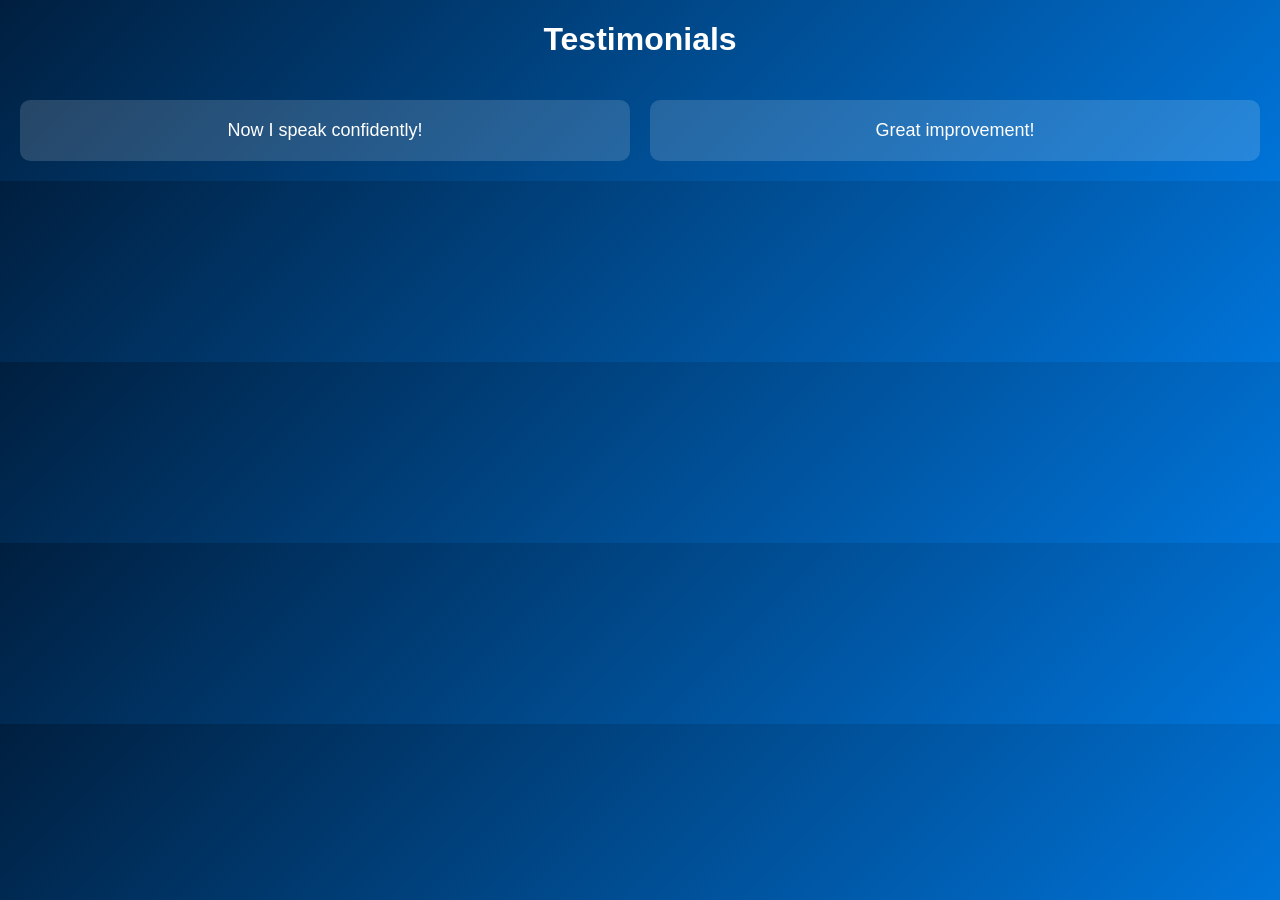
<file: spoken-testimonials.html>
<!DOCTYPE html>
<html>
<head><link rel="stylesheet" href="style.css"></head>
<body>

<h1>Testimonials</h1>

<div class="testimonial-container">
<div class="testimonial-card">Now I speak confidently!</div>
<div class="testimonial-card">Great improvement!</div>
</div>

</body>
</html>
</file>
<file: style.css>
body {
margin:0;
font-family: Arial, sans-serif;
background: linear-gradient(135deg,#001f3f,#0074D9);
color:white;
text-align:center;
font-size:18px;
}

h1 {font-size:32px;}
h2 {font-size:26px;}
p, li {font-size:18px;}

header {
padding:20px;
animation:fadeIn 1.5s;
}

nav {
background:rgba(0,0,0,0.3);
padding:10px;
}

nav a {
margin:8px;
color:white;
text-decoration:none;
font-weight:bold;
display:inline-block;
}

.special {
background:yellow;
color:black;
padding:6px 10px;
border-radius:5px;
}

.card {
background:rgba(255,255,255,0.1);
margin:20px;
padding:20px;
border-radius:15px;
transition:0.3s;
}

.card:hover {transform:scale(1.05);}

.banner {
width:100%;
border-radius:10px;
}

button {
padding:12px 20px;
margin:8px;
font-size:16px;
background:yellow;
color:black;
border:none;
border-radius:6px;
}

.profile {
width:220px;
border-radius:50%;
margin:20px;
}

.intro {margin:20px;}

.workshops {
display:flex;
flex-wrap:wrap;
justify-content:center;
}

.news-grid {
display:grid;
grid-template-columns:repeat(auto-fit,minmax(250px,1fr));
gap:10px;
padding:20px;
}

.news-grid img {
width:100%;
transition:0.3s;
}
.news-grid img:hover {transform:scale(1.1);}

.testimonial-container {
display:grid;
grid-template-columns:repeat(auto-fit,minmax(250px,1fr));
gap:20px;
padding:20px;
}

.testimonial-card {
background:rgba(255,255,255,0.15);
padding:20px;
border-radius:10px;
}

.more-container {
display:grid;
grid-template-columns:repeat(auto-fit,minmax(250px,1fr));
gap:20px;
padding:20px;
}

@keyframes fadeIn {
from {opacity:0;}
to {opacity:1;}
}

/* ===== ABOUT PAGE (ROW STYLE - MOBILE FRIENDLY) ===== */

.about-container {
max-width: 900px;
margin: auto;
padding: 20px;
}

.about-row {
background: rgba(255,255,255,0.1);
margin: 15px;
padding: 15px;
border-radius: 10px;
transition: 0.3s;
}

.about-row:hover {
transform: scale(1.02);
}

.about-link {
display: flex;
align-items: center;
gap: 15px;
text-decoration: none;
color: white;
}

.about-img {
width: 70px;
height: 70px;
object-fit: cover;
border-radius: 50%;
}

.about-name {
font-size: 18px;
font-weight: bold;
text-align: left;
}
</file>
